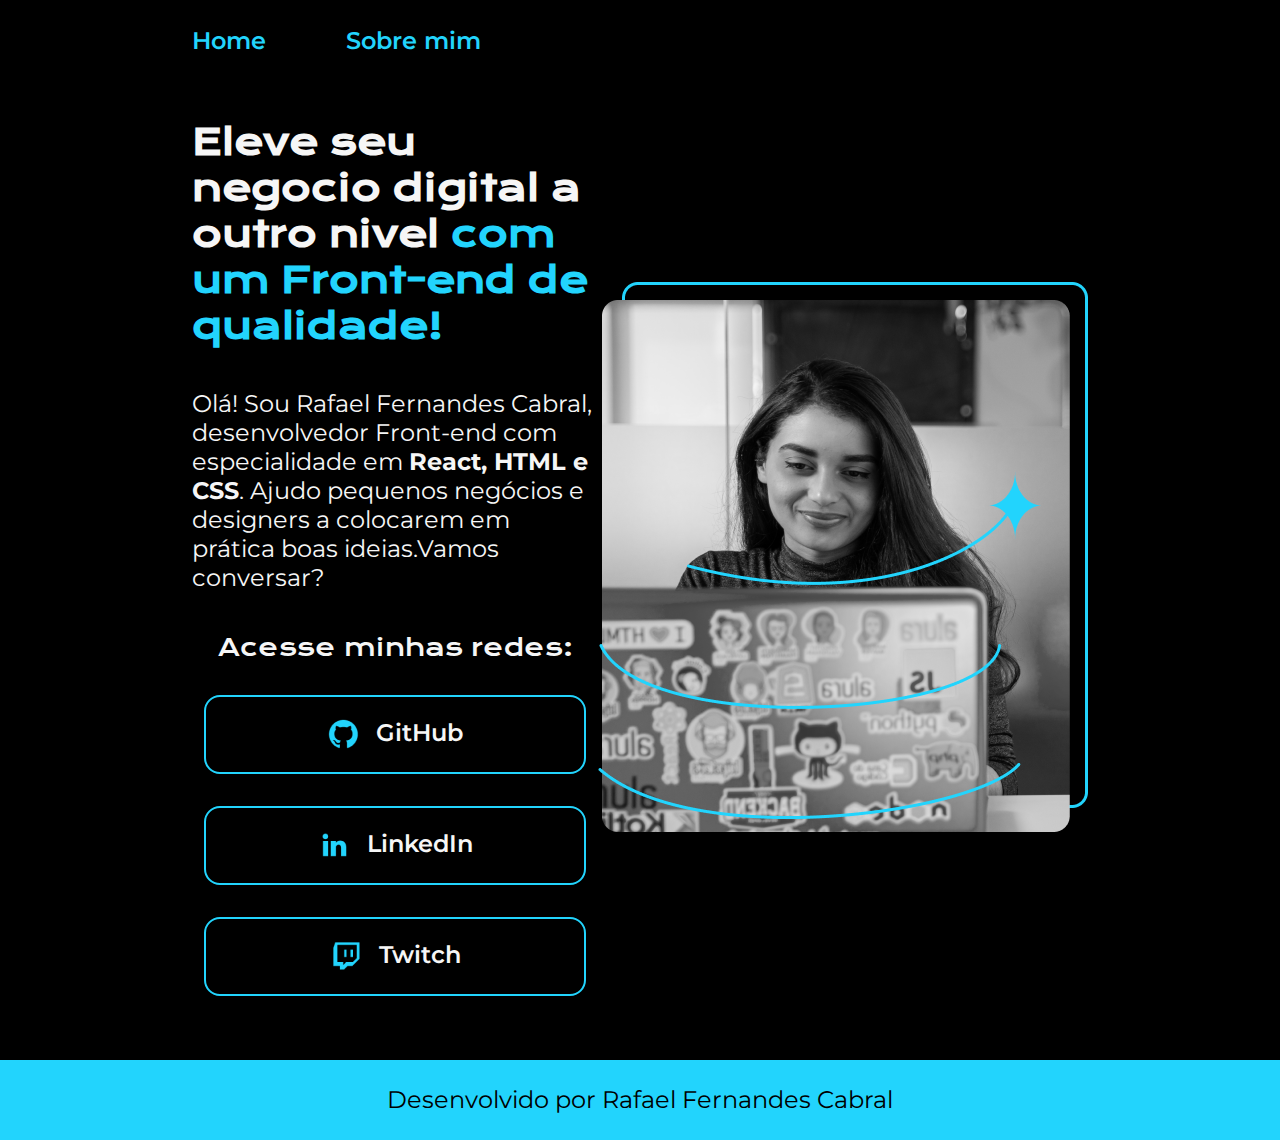
<file: index.html>
<!DOCTYPE html>
<html lang="pt-br">
<head>
    <meta charset="UTF-8">
    <meta http-equiv="X-UA-Compatible" content="IE=edge">
    <meta name="viewport" content="width=device-width, initial-scale=1.0">
    <link rel="stylesheet" href="/styles/style.css">
    <title>Portfolio</title>
</head>
<body>
    <header class="head">
       <nav class="head__menu">
        <a class="head__menu__link" href="index.html">Home</a>
        <a class="head__menu__link" href="about.html">Sobre mim</a>
       </nav> 
    </header>
    <main class="container">
            <section class="container__conteudo">
                <h1 class="container__conteudo__titulo">Eleve seu negocio digital a outro nivel <strong class="titulo-destaque">com um Front-end de qualidade!</strong></h1>
                <p class="container__conteudo__paragrafo">
                    Olá! Sou Rafael Fernandes Cabral, desenvolvedor Front-end com especialidade em <strong>React, HTML e CSS</strong>. Ajudo pequenos negócios e designers a colocarem em prática boas ideias.Vamos conversar?
                </p>
                <div class="container__links">
                    <h2 class="container__links__h2">Acesse minhas redes:</h2>
                    <a class="container__links__link" href="https://github.com/RafafCabral/portfolio">
                        <img src="assets/github.png" alt=""></img>
                        GitHub
                    </a>
                        <a class="container__links__link" href="https://www.linkedin.com/in/rafael-cabral-388b52205/">
                        <img src="assets/linkedin.png" alt="">
                        LinkedIn
                    </a>
                    <a class="container__links__link" href="https://www.twitch.tv/swoshxd">
                        <img src="assets/twitch.png" alt=""></img>
                        Twitch
                    </a>
                    
                </div>
            </section>  
            <img src="Imagem.png" alt="">
    </main>
    <footer class="foot">Desenvolvido por Rafael Fernandes Cabral</footer>
</body>
</html>
</file>
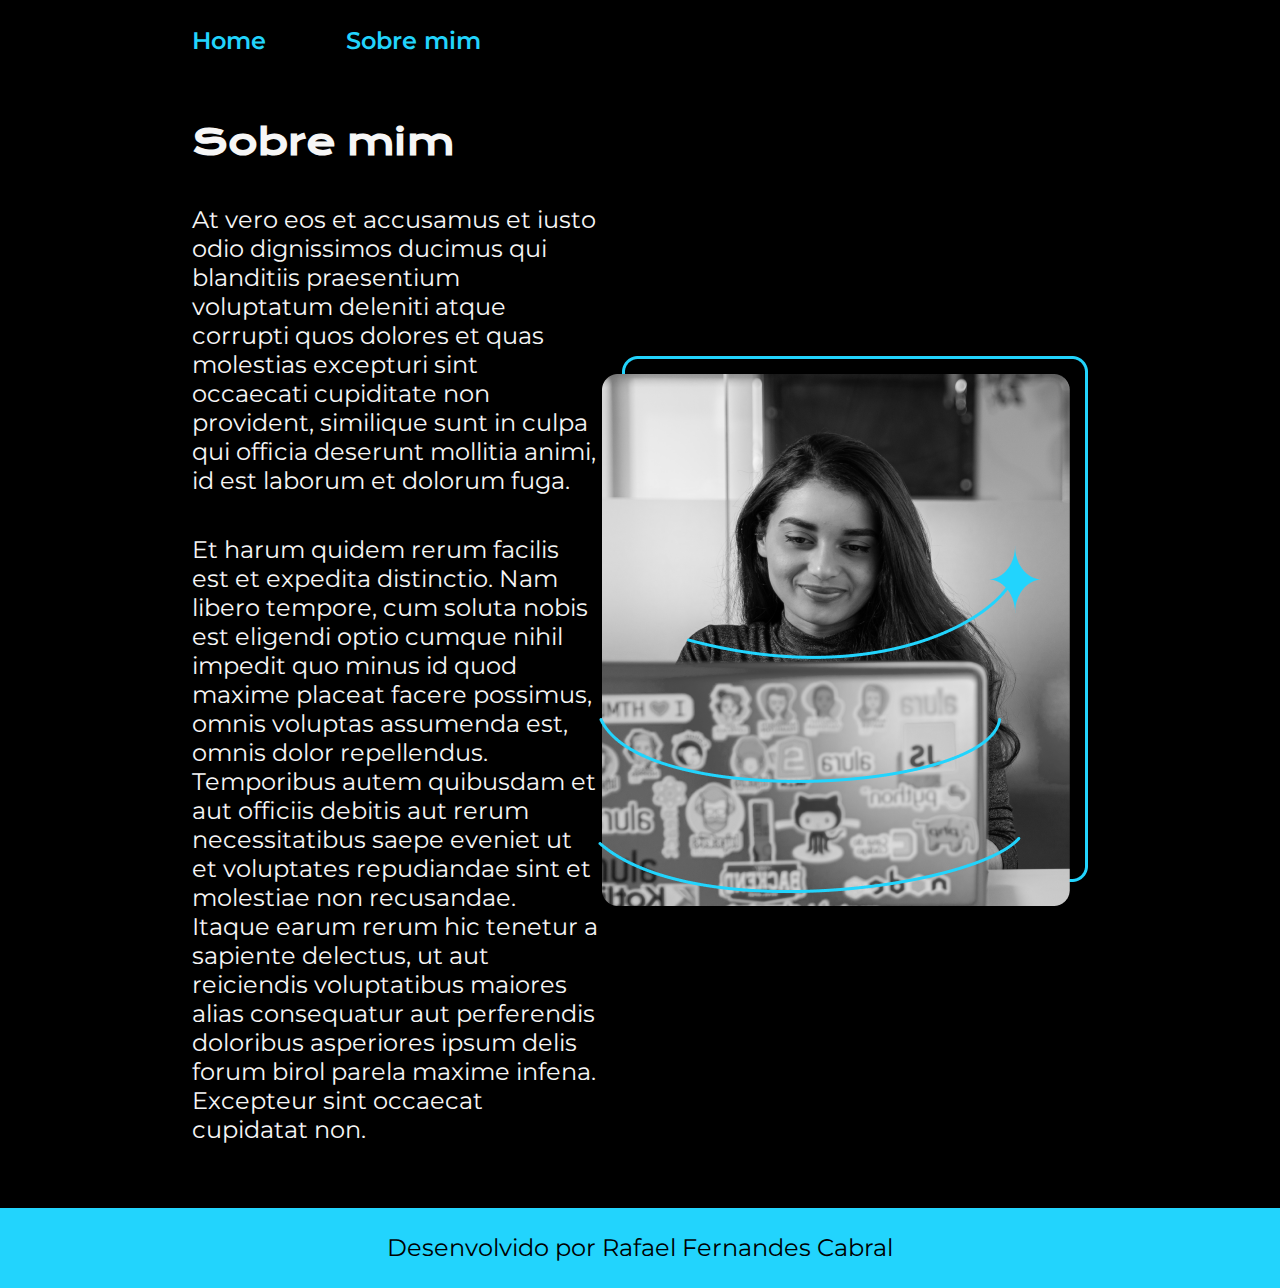
<file: about.html>
<!DOCTYPE html>
<html lang="pt-br">
<head>
    <meta charset="UTF-8">
    <meta http-equiv="X-UA-Compatible" content="IE=edge">
    <meta name="viewport" content="width=device-width, initial-scale=1.0">
    <title>Sobre mim</title>
    <link rel="stylesheet" href="/styles/style.css">
</head>
<body> 
    <header class="head">
        <nav class="head__menu">
            <a class="head__menu__link" href="index.html">Home</a>
            <a class="head__menu__link" href="about.html">Sobre mim</a>
        </nav> 
    </header>
    <main class="container">
        <section class="container__conteudo">
            <h1 class="container__conteudo__titulo">Sobre mim</h1>
            <p class="container__conteudo__paragrafo">At vero eos et accusamus et iusto odio dignissimos ducimus qui blanditiis praesentium voluptatum deleniti atque corrupti quos dolores et quas molestias excepturi sint occaecati cupiditate non provident, similique sunt in culpa qui officia deserunt mollitia animi, id est laborum et dolorum fuga.</p>
            <p class="container__conteudo__paragrafo">Et harum quidem rerum facilis est et expedita distinctio. Nam libero tempore, cum soluta nobis est eligendi optio cumque nihil impedit quo minus id quod maxime placeat facere possimus, omnis voluptas assumenda est, omnis dolor repellendus. Temporibus autem quibusdam et aut officiis debitis aut rerum necessitatibus saepe eveniet ut et voluptates repudiandae sint et molestiae non recusandae. Itaque earum rerum hic tenetur a sapiente delectus, ut aut reiciendis voluptatibus maiores alias consequatur aut perferendis doloribus asperiores ipsum delis forum birol parela maxime infena. Excepteur sint occaecat cupidatat non.
            </p>
        </section>
        <img src="Imagem.png" alt="garota">
    </main>
    <footer class="foot">Desenvolvido por Rafael Fernandes Cabral</footer>
</body>
</html>
</file>
<file: styles/style.css>
@import url('https://fonts.googleapis.com/css2?family=Krona+One&family=Montserrat:wght@400;600&display=swap');

:root {
    --cor--primaria: #000000;
    --cor--secundaria : #F6F6F6;
    --cor--tercearia : #22d4fd;
    --cor--hover : #272727;
    
    --fonte--primaria: "Krona One", sans-serif;
    --fonte--secundaria: "Montserrat", sans-serif;
}

* {
    margin: 0;
    padding: 0;
}

body {
    height: 100vh;
    box-sizing: border-box;
    background-color: var(--cor--primaria);
    color: var(--cor--secundaria);
}

.head {
    padding: 2% 0% 0% 15%;
}

.head__menu{
    display: flex;
    gap: 80px;
}

.head__menu__link {
    font-family: var(--fonte--secundaria);
    font-weight: 600;
    font-size: 1.5rem;
    color: var(--cor--tercearia);
    text-decoration: none;
}

.titulo-destaque {
    color: var(--cor--tercearia)
}

.container {
    padding: 5% 15%;
    display: flex;
    align-items: center;
    justify-content: space-between;
}


.container__conteudo {
    width: 50%;
    display: flex;
    flex-direction: column;
    gap: 40px;
}

.container__conteudo__titulo {
    font-size: 2.25rem ;
    font-family: var(--fonte--primaria);
}

.container__conteudo__paragrafo {
    font-size: 1.5rem ;
    font-family: var(--fonte--secundaria);
}

.container__links{
    display: flex;
    justify-content: space-between;
    flex-direction: column;
    align-items: center;
    gap: 32px;
}

.container__links__h2{
    font-family: var(--fonte--primaria);
    font-weight: 400;
    font-size: 1.5rem;
}

.container__links__link {
    display: flex;
    justify-content: center;
    gap: 16px;
    width: 378px;
    text-align: center;
    text-decoration: none;
    border: 2px solid var(--cor--tercearia);
    border-radius: 16px;
    font-size: 1.5rem;
    padding: 21.5px 0px;
    font-family: var(--fonte--secundaria);
    color: var(--cor--secundaria);
    font-weight: 600;
}

.container__links__link:hover {
    background-color: var(--cor--hover);
}

.container__imagem {
    width: 50%;
}

.foot{
    display: flex;
    justify-content: center;
    align-items: center;
    height: 80px;
    background-color: var(--cor--tercearia);
    font-family: var(--fonte--secundaria);
    font-weight: 400;
    color: var(--cor--primaria);
    font-size: 1.5rem;
}

@media (max-width: 1200px) {
    
    .head {
        padding: 10%;
    }

    .head__menu {
        justify-content: center;
    }
    
    .container {
        flex-direction: column-reverse;
        padding: 5%;
    }

    .container__conteudo {
        width: auto;
    }
}
</file>
